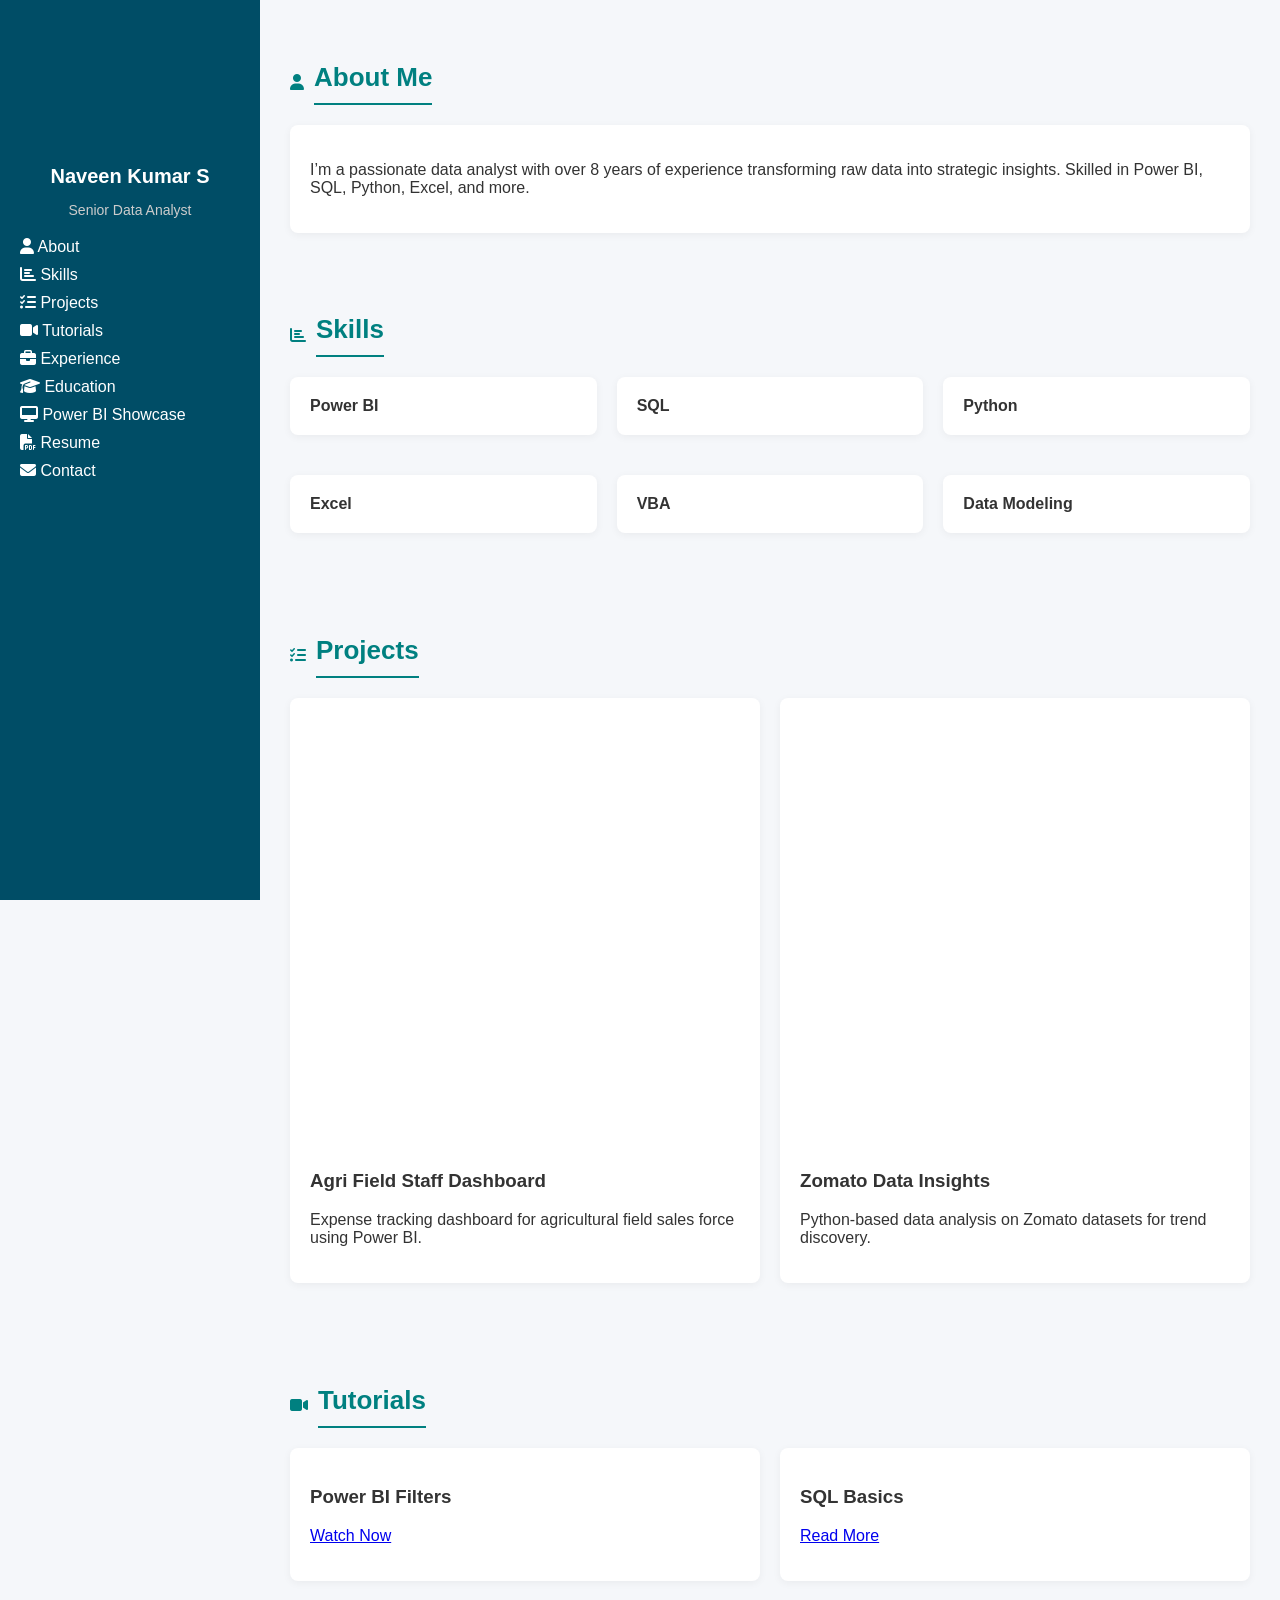
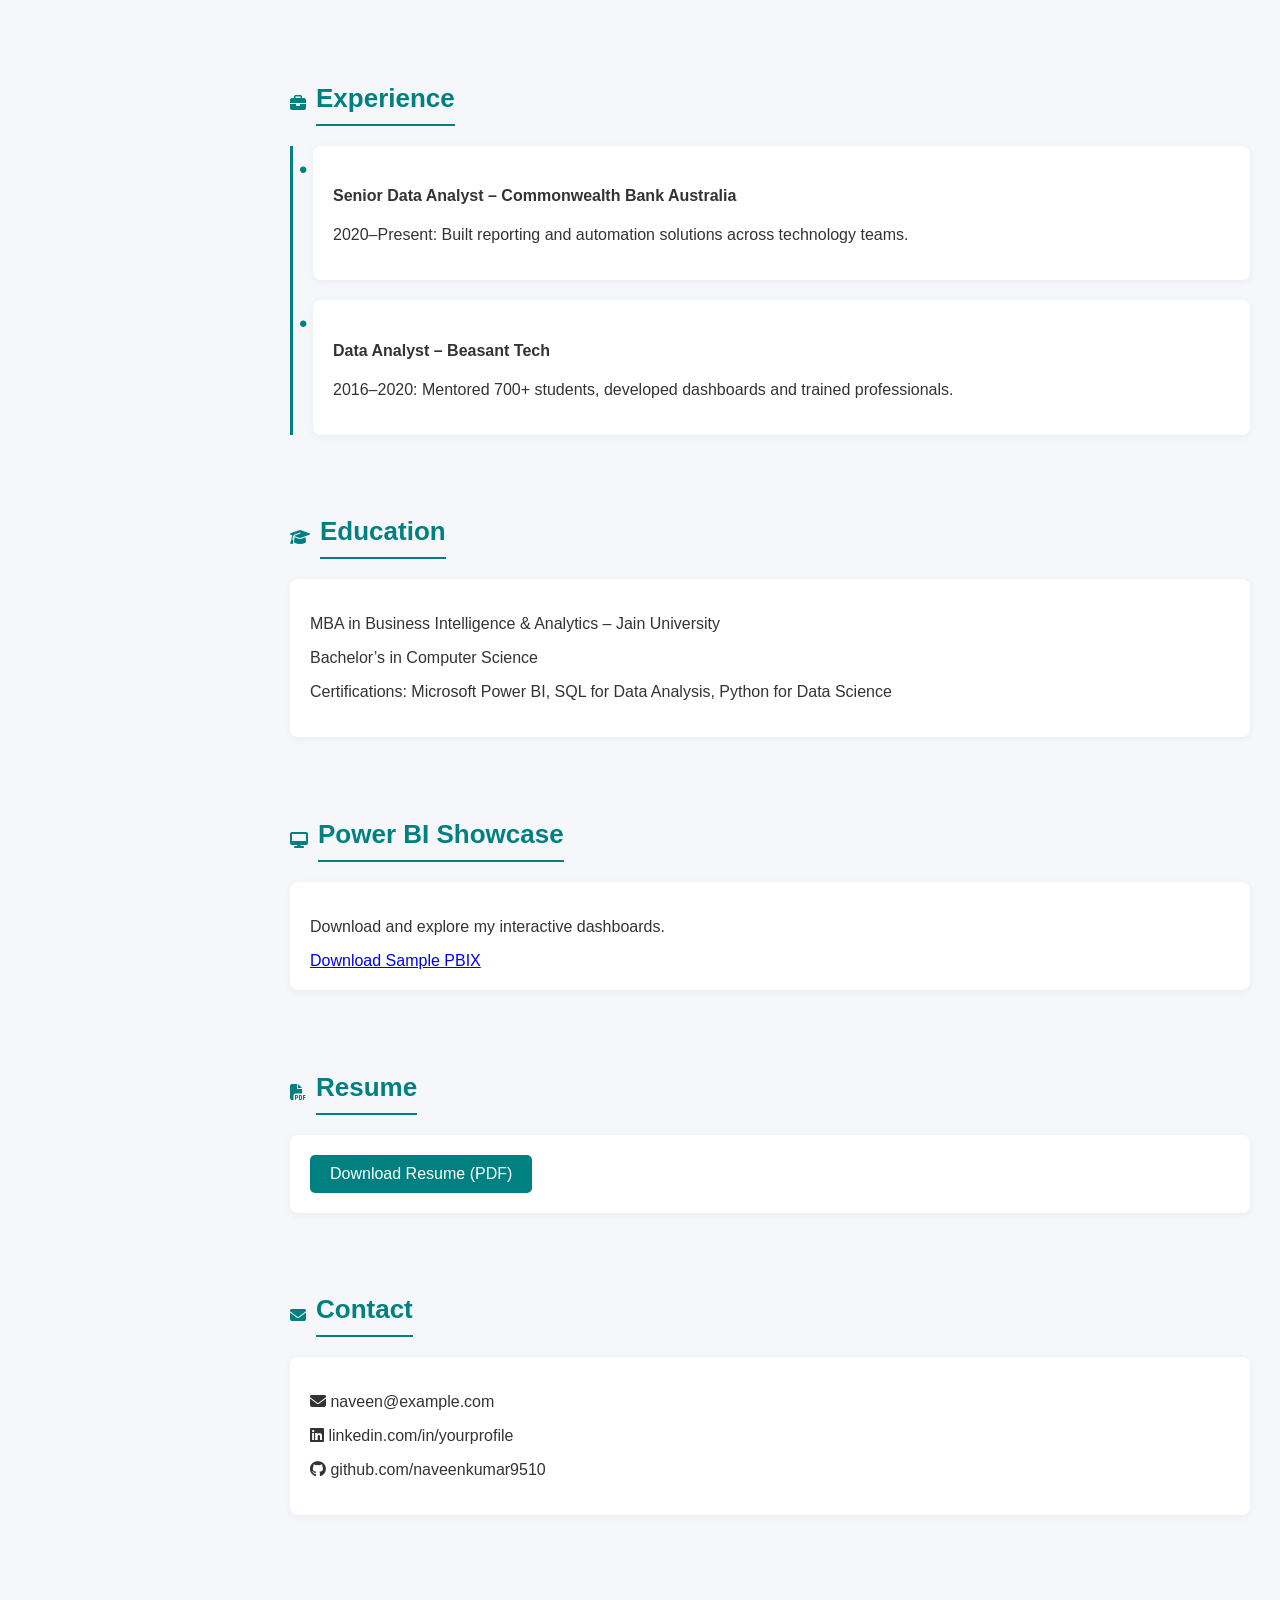
<file: index.html>
<!DOCTYPE html>
<html lang="en">
<head>
  <meta charset="UTF-8" />
  <meta name="viewport" content="width=device-width, initial-scale=1.0" />
  <title>Naveen Kumar S | Senior Data Analyst</title>
  <link rel="stylesheet" href="https://cdnjs.cloudflare.com/ajax/libs/font-awesome/6.4.0/css/all.min.css">
  <style>
    :root {
      --primary: #008080;
      --secondary: #004d66;
      --bg: #f5f7fa;
      --text: #333;
      --card-bg: #fff;
      --gray: #888;
    }

    * {
      box-sizing: border-box;
      scroll-behavior: smooth;
    }

    body {
      margin: 0;
      font-family: 'Segoe UI', Tahoma, Geneva, Verdana, sans-serif;
      background-color: var(--bg);
      color: var(--text);
      display: flex;
    }

    aside {
      width: 260px;
      background: var(--secondary);
      color: white;
      padding: 30px 20px;
      height: 100vh;
      position: fixed;
      overflow-y: auto;
    }

    aside img {
      width: 120px;
      border-radius: 50%;
      display: block;
      margin: 0 auto 15px;
    }

    aside h1 {
      font-size: 20px;
      text-align: center;
      margin: 10px 0 5px;
    }

    aside p {
      font-size: 14px;
      text-align: center;
      margin-bottom: 20px;
      color: #ccc;
    }

    nav a {
      display: block;
      color: white;
      text-decoration: none;
      margin: 10px 0;
      font-size: 16px;
      transition: 0.3s;
    }

    nav a:hover {
      color: var(--primary);
    }

    main {
      margin-left: 260px;
      padding: 40px 30px;
      width: 100%;
    }

    section {
      margin-bottom: 60px;
    }

    h2 {
      font-size: 26px;
      color: var(--primary);
      border-bottom: 2px solid var(--primary);
      padding-bottom: 10px;
      margin-bottom: 20px;
    }

    .card, .grid-item {
      background: var(--card-bg);
      padding: 20px;
      border-radius: 8px;
      box-shadow: 0 2px 8px rgba(0, 0, 0, 0.05);
      margin-bottom: 20px;
      transition: 0.3s ease-in-out;
    }

    .card:hover, .grid-item:hover {
      transform: translateY(-5px);
    }

    .grid {
      display: grid;
      grid-template-columns: repeat(auto-fit, minmax(250px, 1fr));
      gap: 20px;
    }

    .timeline {
      border-left: 3px solid var(--primary);
      padding-left: 20px;
    }

    .timeline .card {
      position: relative;
    }

    .timeline .card::before {
      content: '\2022';
      color: var(--primary);
      position: absolute;
      left: -14px;
      top: 10px;
      font-size: 24px;
    }

    .resume-download {
      display: inline-block;
      background: var(--primary);
      color: white;
      padding: 10px 20px;
      border-radius: 5px;
      text-decoration: none;
    }

    .icon-header {
      display: flex;
      align-items: center;
      gap: 10px;
    }

    .icon-header i {
      color: var(--primary);
    }

    @media screen and (max-width: 768px) {
      aside {
        position: static;
        width: 100%;
        height: auto;
        display: flex;
        flex-direction: row;
        justify-content: space-around;
        flex-wrap: wrap;
      }
      main {
        margin-left: 0;
        padding: 20px;
      }
    }
  </style>
</head>
<body>
  <aside>
    <img src="assets/profile.jpg" alt="Naveen Kumar" />
    <h1>Naveen Kumar S</h1>
    <p>Senior Data Analyst</p>
    <nav>
      <a href="#about"><i class="fas fa-user"></i> About</a>
      <a href="#skills"><i class="fas fa-chart-bar"></i> Skills</a>
      <a href="#projects"><i class="fas fa-tasks"></i> Projects</a>
      <a href="#tutorials"><i class="fas fa-video"></i> Tutorials</a>
      <a href="#experience"><i class="fas fa-briefcase"></i> Experience</a>
      <a href="#education"><i class="fas fa-graduation-cap"></i> Education</a>
      <a href="#showcase"><i class="fas fa-desktop"></i> Power BI Showcase</a>
      <a href="#resume"><i class="fas fa-file-pdf"></i> Resume</a>
      <a href="#contact"><i class="fas fa-envelope"></i> Contact</a>
    </nav>
  </aside>
  <main>
    <section id="about">
      <div class="icon-header"><i class="fas fa-user"></i><h2>About Me</h2></div>
      <div class="card">
        <p>I’m a passionate data analyst with over 8 years of experience transforming raw data into strategic insights. Skilled in Power BI, SQL, Python, Excel, and more.</p>
      </div>
    </section>

    <section id="skills">
      <div class="icon-header"><i class="fas fa-chart-bar"></i><h2>Skills</h2></div>
      <div class="grid">
        <div class="grid-item"><strong>Power BI</strong></div>
        <div class="grid-item"><strong>SQL</strong></div>
        <div class="grid-item"><strong>Python</strong></div>
        <div class="grid-item"><strong>Excel</strong></div>
        <div class="grid-item"><strong>VBA</strong></div>
        <div class="grid-item"><strong>Data Modeling</strong></div>
      </div>
    </section>

    <section id="projects">
      <div class="icon-header"><i class="fas fa-tasks"></i><h2>Projects</h2></div>
      <div class="grid">
        <div class="card">
          <img src="assets/projects/agri_dashboard.png" alt="Agri Project" style="width: 100%; border-radius: 6px;">
          <h3>Agri Field Staff Dashboard</h3>
          <p>Expense tracking dashboard for agricultural field sales force using Power BI.</p>
        </div>
        <div class="card">
          <img src="assets/projects/zomato_analysis.png" alt="Zomato" style="width: 100%; border-radius: 6px;">
          <h3>Zomato Data Insights</h3>
          <p>Python-based data analysis on Zomato datasets for trend discovery.</p>
        </div>
      </div>
    </section>

    <section id="tutorials">
      <div class="icon-header"><i class="fas fa-video"></i><h2>Tutorials</h2></div>
      <div class="grid">
        <div class="card">
          <h3>Power BI Filters</h3>
          <p><a href="#">Watch Now</a></p>
        </div>
        <div class="card">
          <h3>SQL Basics</h3>
          <p><a href="#">Read More</a></p>
        </div>
      </div>
    </section>

    <section id="experience">
      <div class="icon-header"><i class="fas fa-briefcase"></i><h2>Experience</h2></div>
      <div class="timeline">
        <div class="card">
          <h4>Senior Data Analyst – Commonwealth Bank Australia</h4>
          <p>2020–Present: Built reporting and automation solutions across technology teams.</p>
        </div>
        <div class="card">
          <h4>Data Analyst – Beasant Tech</h4>
          <p>2016–2020: Mentored 700+ students, developed dashboards and trained professionals.</p>
        </div>
      </div>
    </section>

    <section id="education">
      <div class="icon-header"><i class="fas fa-graduation-cap"></i><h2>Education</h2></div>
      <div class="card">
        <p>MBA in Business Intelligence & Analytics – Jain University</p>
        <p>Bachelor’s in Computer Science</p>
        <p>Certifications: Microsoft Power BI, SQL for Data Analysis, Python for Data Science</p>
      </div>
    </section>

    <section id="showcase">
      <div class="icon-header"><i class="fas fa-desktop"></i><h2>Power BI Showcase</h2></div>
      <div class="card">
        <p>Download and explore my interactive dashboards.</p>
        <a href="assets/Naveen_PowerBI_Sample.pbix" download>Download Sample PBIX</a>
      </div>
    </section>

    <section id="resume">
      <div class="icon-header"><i class="fas fa-file-pdf"></i><h2>Resume</h2></div>
      <div class="card">
        <a class="resume-download" href="assets/Naveen_Resume.pdf" download>Download Resume (PDF)</a>
      </div>
    </section>

    <section id="contact">
      <div class="icon-header"><i class="fas fa-envelope"></i><h2>Contact</h2></div>
      <div class="card">
        <p><i class="fas fa-envelope"></i> naveen@example.com</p>
        <p><i class="fab fa-linkedin"></i> linkedin.com/in/yourprofile</p>
        <p><i class="fab fa-github"></i> github.com/naveenkumar9510</p>
      </div>
    </section>
  </main>
</body>
</html>
</file>
